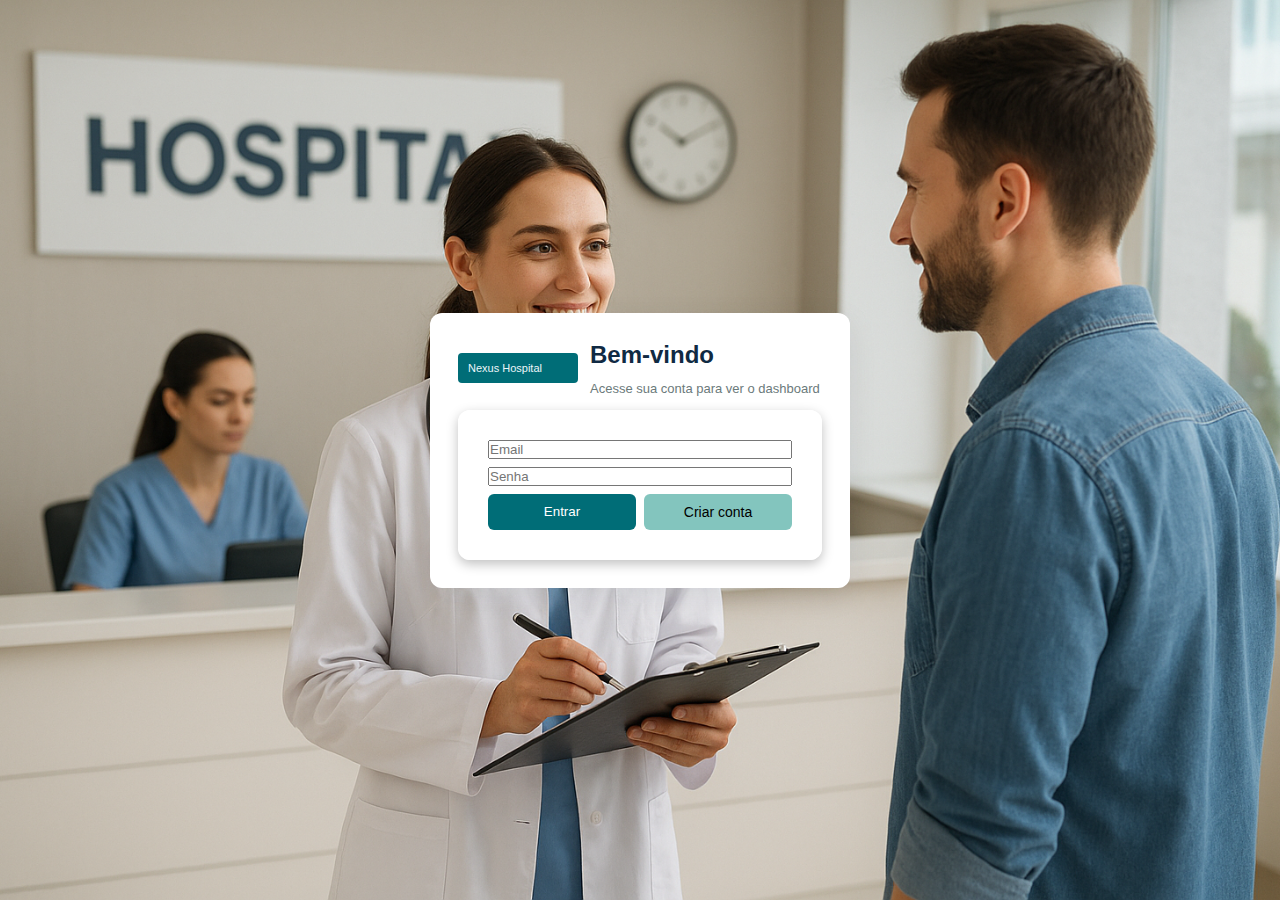
<file: index.html>
<!doctype html>
<html lang="pt-BR">
<head>
  <meta charset="utf-8">
  <meta name="viewport" content="width=device-width,initial-scale=1">
  <title>Login - Nexus Hospital</title>
  <link rel="stylesheet" href="style.css">
</head>
<body id="form">
  <div class="center">
    <div class="auth-card">
      <div style="display:flex;align-items:center;gap:12px;margin-bottom:14px">
        <img src="assets/logo.svg" width="120" alt="logo">
        <div>
          <h2>Bem-vindo</h2>
          <div class="footer-note">Acesse sua conta para ver o dashboard</div>
        </div>
      </div>

      <div id="authForms">
        <form id="loginForm">
          <input type="email" id="loginEmail" placeholder="Email" style="width:100%;margin-bottom:8px" required>
          <input type="password" id="loginPassword" placeholder="Senha" style="width:100%;margin-bottom:8px" required>
          <div style="display:flex;gap:8px">
            <button class="btn" type="submit">Entrar</button>
            <button type="button" class="btn small" id="showRegister">Criar conta</button>
          </div>
        </form>

        <form id="registerForm" style="display:none">
          <input type="text" id="regName" placeholder="Nome completo" style="width:100%;margin-bottom:8px" required>
          <input type="email" id="regEmail" placeholder="Email" style="width:100%;margin-bottom:8px" required>
          <input type="password" id="regPassword" placeholder="Senha" style="width:100%;margin-bottom:8px" required>
          <div style="display:flex;gap:8px">
            <button class="btn" type="submit">Criar conta</button>
            <button type="button" class="btn small" id="showLogin">Voltar</button>
          </div>
        </form>
      </div>
    </div>
  </div>

<script src="app.js"></script>
<script>
// Initialize sample data
ensureSampleData();

document.getElementById('showRegister').onclick = ()=>{
  document.getElementById('loginForm').style.display='none';
  document.getElementById('registerForm').style.display='block';
};
document.getElementById('showLogin').onclick = ()=>{
  document.getElementById('loginForm').style.display='block';
  document.getElementById('registerForm').style.display='none';
};

document.getElementById('registerForm').onsubmit = function(e){
  e.preventDefault();
  const name = document.getElementById('regName').value.trim();
  const email = document.getElementById('regEmail').value.trim();
  const pass = document.getElementById('regPassword').value.trim();
  const res = registerUser(name,email,pass);
  if(!res.ok){ alert(res.msg); return; }
  alert('Conta criada! Faça login.');
  document.getElementById('loginForm').style.display='block';
  document.getElementById('registerForm').style.display='none';
};

document.getElementById('loginForm').onsubmit = function(e){
  e.preventDefault();
  const email = document.getElementById('loginEmail').value.trim();
  const pass = document.getElementById('loginPassword').value.trim();
  const res = loginUser(email,pass);
  if(!res.ok){ alert(res.msg); return; }
  window.location = "dashboard.html";
};
</script>
</body>
</html>
</file>
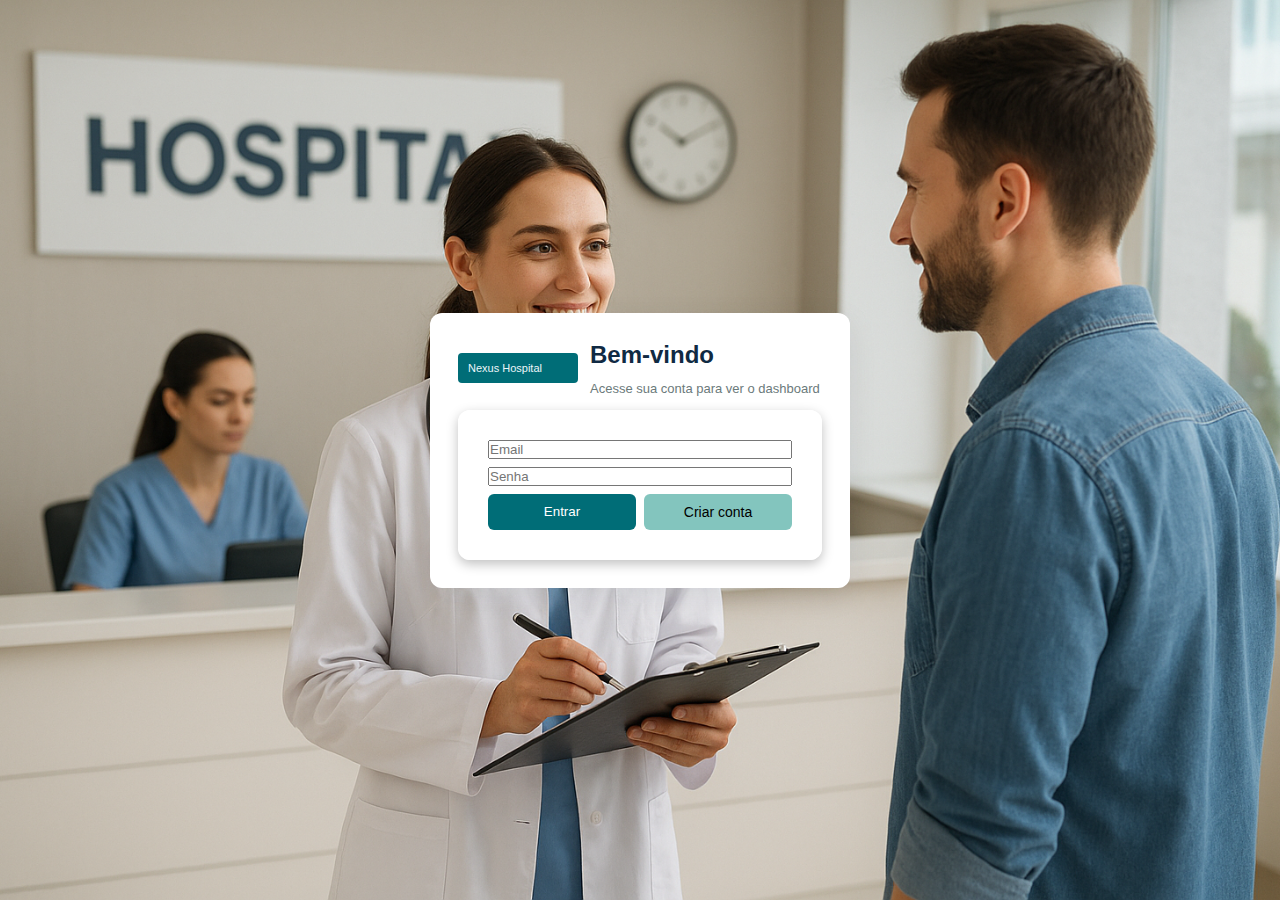
<file: consultas.html>
<!doctype html>
<html lang="pt-BR">
<head><meta charset="utf-8"><meta name="viewport" content="width=device-width,initial-scale=1">
  <title>Consultas - Nexus Hospital</title>
  <link rel="stylesheet" href="style.css">
</head>
<body>
  <div class="container">
    <aside class="sidebar">
      <div class="logo"><img src="assets/logo.svg" width="120" alt="logo"></div>
      <nav class="nav">
        <a href="dashboard.html">Dashboard</a>
        <a href="pacientes.html">Pacientes</a>
        <a href="consultas.html" class="active">Consultas</a>
        <a href="funcionarios.html">Funcionários</a>
        <a href="#" onclick="logout()" style="margin-top:12px">Sair</a>
      </nav>
    </aside>

    <main class="main">
      <div class="header"><h1>Consultas</h1></div>
      <div class="table-box">
        <h3>Agendar Consulta</h3>
        <form id="formConsulta" class="row">
          <select id="cPaciente"></select>
          <input id="cData" type="date" required>
          <input id="cHora" type="time" required>
          <input id="cMedico" placeholder="Médico" required>
          <button class="btn" type="submit">Agendar</button>
        </form>
      </div>

      <div class="table-box">
        <h3>Lista de Consultas</h3>
        <table id="tblConsultas"><thead><tr><th>Paciente</th><th>Data</th><th>Hora</th><th>Médico</th><th></th></tr></thead><tbody></tbody></table>
      </div>
    </main>
  </div>

<script src="app.js"></script>
<script>
requireAuth();
ensureSampleData();

function refreshPacienteSelect(){
  const sel = document.getElementById('cPaciente');
  sel.innerHTML = '';
  read('hd_pacientes').forEach(p=>{
    const opt = document.createElement('option');
    opt.value = p.id; opt.textContent = p.nome;
    sel.appendChild(opt);
  });
}
function renderConsultas(){
  const trBody = document.querySelector('#tblConsultas tbody'); trBody.innerHTML='';
  const consultas = read('hd_consultas'); const pacientes = read('hd_pacientes');
  consultas.forEach(c=>{
    const p = pacientes.find(x=>x.id===c.pacienteId) || {nome:'-'};
    const tr=document.createElement('tr');
    tr.innerHTML = `<td>${p.nome}</td><td>${c.data}</td><td>${c.hora}</td><td>${c.medico}</td><td><button class="small" onclick="removeConsulta(${c.id})">Excluir</button></td>`;
    trBody.appendChild(tr);
  });
}

document.getElementById('formConsulta').onsubmit = function(e){
  e.preventDefault();
  const pacienteId = parseInt(document.getElementById('cPaciente').value);
  const data = document.getElementById('cData').value;
  const hora = document.getElementById('cHora').value;
  const medico = document.getElementById('cMedico').value.trim();
  const arr = read('hd_consultas'); arr.push({id:Date.now(), pacienteId, data, hora, medico}); write('hd_consultas', arr);
  renderConsultas();
  this.reset();
  refreshPacienteSelect();
};

function removeConsulta(id){
  const arr = read('hd_consultas').filter(x=>x.id!==id); write('hd_consultas', arr); renderConsultas();
}

refreshPacienteSelect(); renderConsultas();
</script>
</body>
</html>
</file>
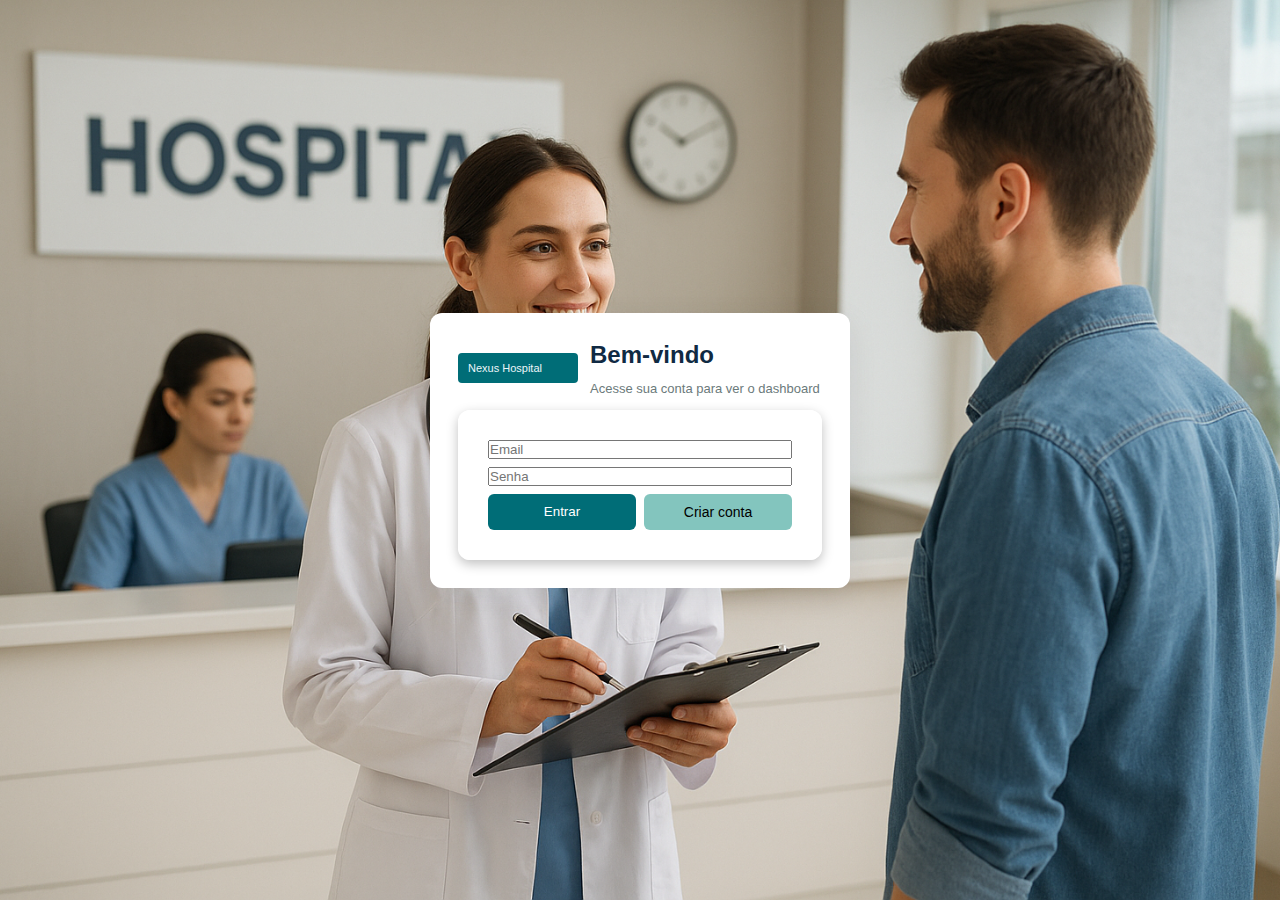
<file: funcionarios.html>
<!doctype html>
<html lang="pt-BR">
<head><meta charset="utf-8"><meta name="viewport" content="width=device-width,initial-scale=1">
  <title>Funcionários - Nexus Hospital</title>
  <link rel="stylesheet" href="style.css">
</head>
<body>
  <div class="container">
    <aside class="sidebar">
      <div class="logo"><img src="assets/logo.svg" width="120" alt="logo"></div>
      <nav class="nav">
        <a href="dashboard.html">Dashboard</a>
        <a href="pacientes.html">Pacientes</a>
        <a href="consultas.html">Consultas</a>
        <a href="funcionarios.html" class="active">Funcionários</a>
        <a href="#" onclick="logout()" style="margin-top:12px">Sair</a>
      </nav>
    </aside>

    <main class="main">
      <div class="header"><h1>Funcionários</h1></div>
      <div class="table-box">
        <h3>Adicionar Funcionário</h3>
        <form id="formFunc" class="row">
          <input id="fNome" placeholder="Nome" required>
          <input id="fCargo" placeholder="Cargo (Ex: Médico, Enfermeiro, Administrativo)" required>
          <button class="btn" type="submit">Adicionar</button>
        </form>
      </div>

      <div class="table-box">
        <h3>Lista</h3>
        <table id="tblFunc"><thead><tr><th>Nome</th><th>Cargo</th><th></th></tr></thead><tbody></tbody></table>
      </div>
    </main>
  </div>

<script src="app.js"></script>
<script>
requireAuth();
ensureSampleData();

function renderFuncs(){
  const rows = read('hd_funcionarios');
  const tbody = document.querySelector('#tblFunc tbody'); tbody.innerHTML='';
  rows.forEach(r=>{
    const tr=document.createElement('tr');
    tr.innerHTML = `<td>${r.nome}</td><td>${r.cargo}</td><td><button class="small" onclick="removeFunc(${r.id})">Excluir</button></td>`;
    tbody.appendChild(tr);
  });
}

document.getElementById('formFunc').onsubmit = function(e){
  e.preventDefault();
  const nome = document.getElementById('fNome').value.trim();
  const cargo = document.getElementById('fCargo').value.trim();
  const arr = read('hd_funcionarios'); arr.push({id:Date.now(), nome, cargo}); write('hd_funcionarios', arr);
  renderFuncs(); this.reset();
};

function removeFunc(id){ const arr = read('hd_funcionarios').filter(x=>x.id!==id); write('hd_funcionarios', arr); renderFuncs(); }

renderFuncs();
</script>
</body>
</html>
</file>
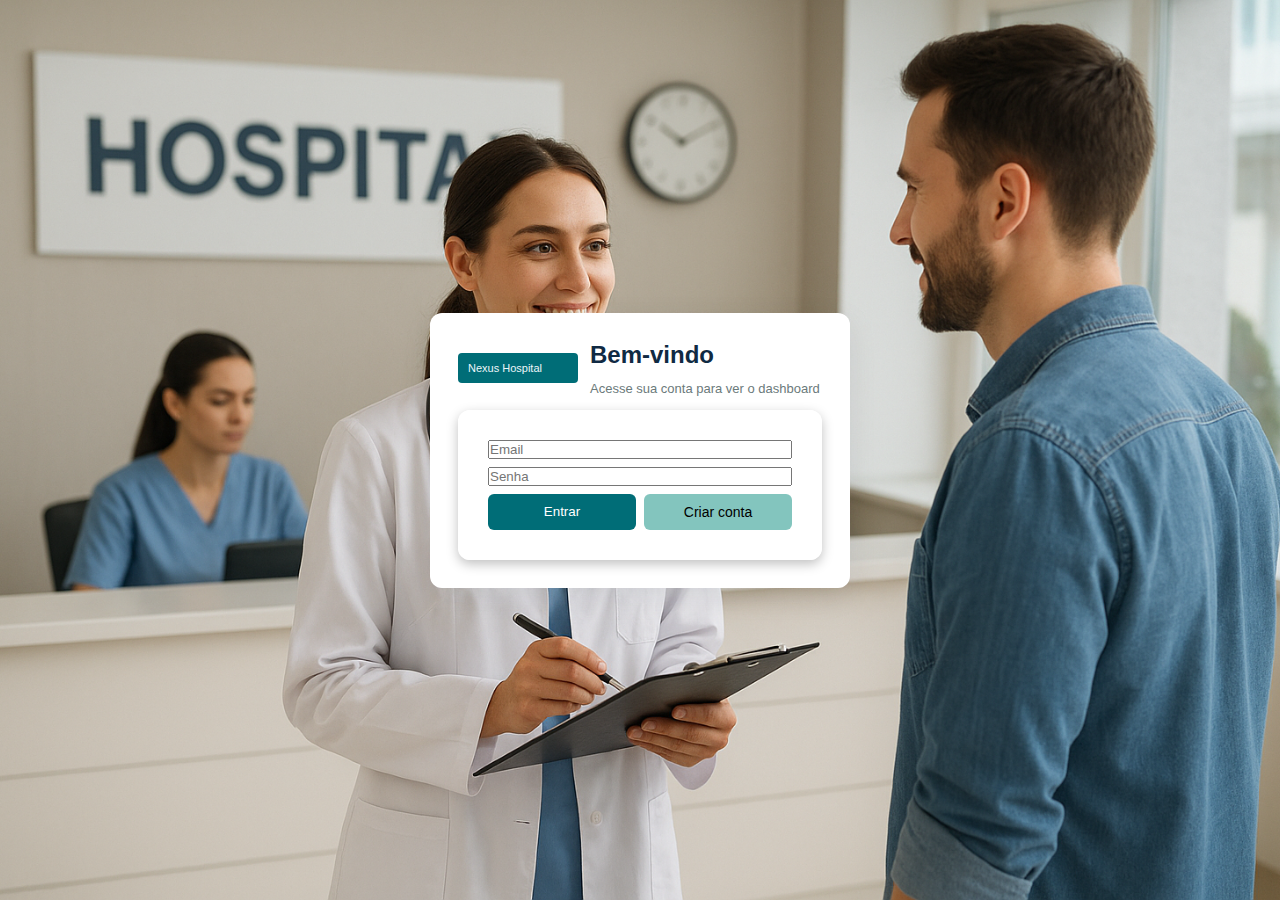
<file: pacientes.html>
<!doctype html>
<html lang="pt-BR">
<head><meta charset="utf-8"><meta name="viewport" content="width=device-width,initial-scale=1">
  <title>Pacientes - Nexus Hospital</title>
  <link rel="stylesheet" href="style.css">
</head>
<body>
  <div class="container">
    <aside class="sidebar">
      <div class="logo"><img src="assets/logo.svg" width="120" alt="logo"></div>
      <nav class="nav">
        <a href="dashboard.html">Dashboard</a>
        <a href="pacientes.html" class="active">Pacientes</a>
        <a href="consultas.html">Consultas</a>
        <a href="funcionarios.html">Funcionários</a>
        <a href="#" onclick="logout()" style="margin-top:12px">Sair</a>
      </nav>
    </aside>

    <main class="main">
      <div class="header"><h1>Pacientes</h1></div>
      <div class="table-box">
        <h3>Cadastrar Paciente</h3>
        <form id="formPaciente" class="row">
          <input id="pNome" placeholder="Nome" required>
          <input id="pNascimento" placeholder="Data Nascimento (YYYY-MM-DD)" required>
          <input id="pCpf" placeholder="CPF" required>
          <button class="btn" type="submit">Salvar</button>
        </form>
      </div>

      <div class="table-box">
        <h3>Lista de Pacientes</h3>
        <table id="tblPacientes"><thead><tr><th>Nome</th><th>Nascimento</th><th>CPF</th><th></th></tr></thead><tbody></tbody></table>
      </div>
    </main>
  </div>

<script src="app.js"></script>
<script>
requireAuth();
ensureSampleData();

function renderPacientes(){
  const rows = read('hd_pacientes');
  const tbody = document.querySelector('#tblPacientes tbody');
  tbody.innerHTML = '';
  rows.forEach(r=>{
    const tr=document.createElement('tr');
    tr.innerHTML = `<td>${r.nome}</td><td>${r.nascimento}</td><td>${r.cpf}</td><td><button class="small" onclick="removePaciente(${r.id})">Excluir</button></td>`;
    tbody.appendChild(tr);
  });
}

document.getElementById('formPaciente').onsubmit = function(e){
  e.preventDefault();
  const nome = document.getElementById('pNome').value.trim();
  const nasc = document.getElementById('pNascimento').value.trim();
  const cpf = document.getElementById('pCpf').value.trim();
  const list = read('hd_pacientes');
  const id = Date.now();
  list.push({id,nome,nascimento:nasc,cpf});
  write('hd_pacientes', list);
  renderPacientes();
  this.reset();
};

function removePaciente(id){
  const arr = read('hd_pacientes').filter(x=>x.id!==id);
  write('hd_pacientes', arr);
  renderPacientes();
}

renderPacientes();
</script>
</body>
</html>
</file>
<file: style.css>
/* Global */
*{box-sizing:border-box;margin:0;padding:0;font-family:Inter, Arial, sans-serif}
body{background:#f3f6f8;color:#102a43;min-height:100vh}
.container{display:flex;min-height:100vh}
.sidebar{width:240px;background:#0f6b6f;color:#fff;padding:28px;border-top-left-radius:12px;border-bottom-left-radius:12px;display:flex;flex-direction:column;gap:18px}
.sidebar .logo{display:flex;align-items:center;gap:12px}
.sidebar h2{font-size:20px}
.nav{margin-top:12px}
.nav a{display:block;color:rgba(255,255,255,0.95);padding:10px;border-radius:8px;margin-bottom:6px;text-decoration:none}
.nav a.active, .nav a:hover{background:rgba(0,0,0,0.08)}

.main{flex:1;padding:28px}
.header{display:flex;justify-content:space-between;align-items:center;margin-bottom:18px}
.header h1{font-size:28px;color:#0b3b3b}
.card-row{display:flex;gap:18px;margin-bottom:22px}
.card{flex:1;background:#fff;padding:20px;border-radius:10px;box-shadow:0 6px 18px rgba(7,22,33,0.06)}
.cards h2{font-size:20px;margin-bottom:8px}

.table-box{background:#fff;padding:18px;border-radius:10px;box-shadow:0 6px 18px rgba(7,22,33,0.06);margin-bottom:18px}
table{width:100%;border-collapse:collapse}
th,td{padding:10px;border-bottom:1px solid #eef1f3;text-align:left}
form.row{display:flex;gap:12px;flex-wrap:wrap}
form.row input, form.row select{padding:8px;border-radius:6px;border:1px solid #d9e2ec}
.btn{background:#0f6b6f;color:#fff;border:none;padding:10px 14px;border-radius:8px;cursor:pointer}
.small{padding:6px 10px;font-size:14px}

.center{display:flex;align-items:center;justify-content:center;height:100vh}
.auth-card{background:#fff;padding:28px;border-radius:12px;box-shadow:0 8px 30px rgba(7,22,33,0.08);width:420px}
.auth-card h2{margin-bottom:12px}

.footer-note{font-size:13px;color:#6b7a7b;margin-top:12px}


/* Fundo da página de login/cadastro */
#form {
  display: flex;
  justify-content: center;
  align-items: center;
  height: 100vh;
  background: url("assets/hospital-bg.png") no-repeat center center/cover;
}

/* Card de login/cadastro */
#authForms form {
  background: rgba(255, 255, 255, 0.92);
  padding: 30px;
  border-radius: 12px;
  box-shadow: 0 4px 12px rgba(0,0,0,0.25);
  max-width: 400px;
  width: 100%;
}

/* Botões */
.btn {
  flex: 1;
  background: #006d77;
  color: #fff;
  border: none;
  padding: 10px;
  border-radius: 6px;
  cursor: pointer;
  transition: 0.3s;
}

.btn:hover {
  background: #00525a;
}

.btn.small {
  background: #83c5be;
  color: #000;
}


/* Responsive */
@media(max-width:900px){
  .sidebar{display:none}
  .card-row{flex-direction:column}
  .container{flex-direction:column}
  .main{padding:18px}
}
</file>
